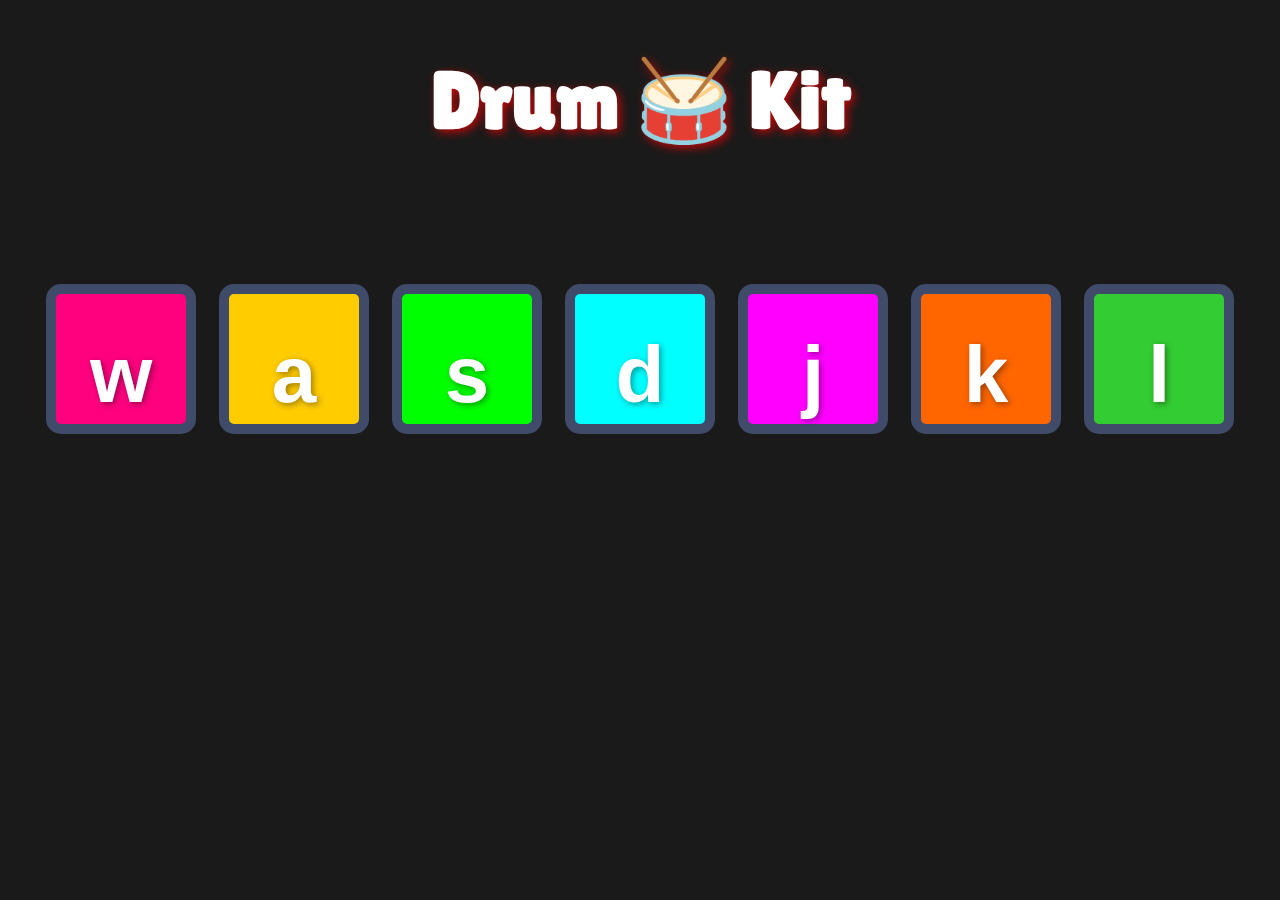
<file: task03/index.html>
<!DOCTYPE html>
<html lang="en" dir="ltr">
  <head>
    <meta charset="utf-8">
    <link rel="stylesheet" href="styles.css">
    <link rel="preconnect" href="https://fonts.googleapis.com">
    <link rel="preconnect" href="https://fonts.gstatic.com" crossorigin>
    <link href="https://fonts.googleapis.com/css2?family=Lilita+One&display=swap" rel="stylesheet">
    <title>Drum Kit</title>
  </head>

  <body>

    <h1 id="title">Drum 🥁 Kit</h1>
    <div class="set">
      <button class="w drum" onclick="playSound('sounds/crash.mp3')">w</button>
      <button class="a drum" onclick="playSound('sounds/kick-bass.mp3')">a</button>
      <button class="s drum" onclick="playSound('sounds/snare.mp3')">s</button>
      <button class="d drum" onclick="playSound('sounds/tom-1.mp3')">d</button>
      <button class="j drum" onclick="playSound('sounds/tom-2.mp3')">j</button>
      <button class="k drum" onclick="playSound('sounds/tom-3.mp3')">k</button>
      <button class="l drum" onclick="playSound('sounds/tom-4.mp3')">l</button>
    </div>

    <audio id="audio"></audio>

    <script src="index.js"></script>

  </body>

</html>
</file>
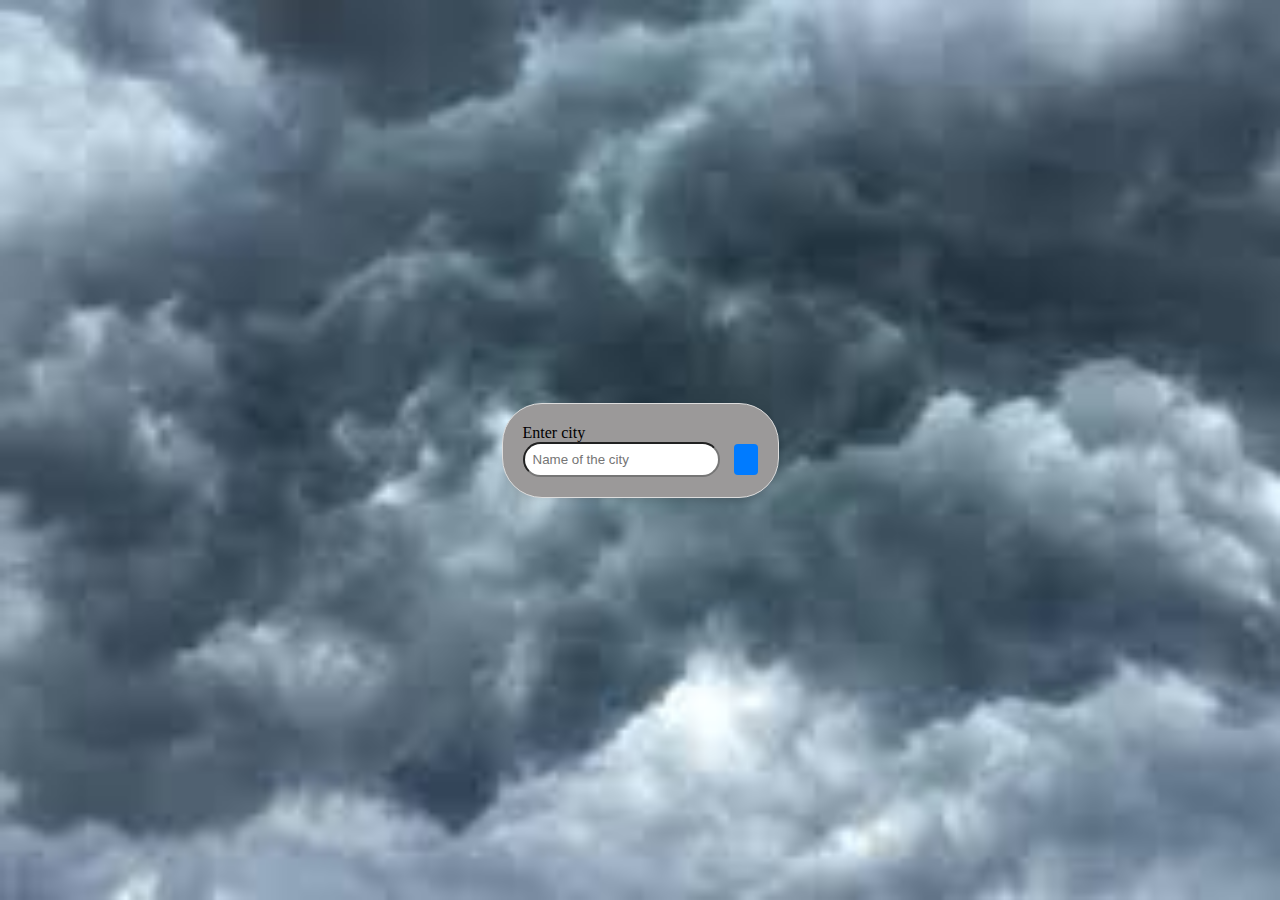
<file: weather_site/index.html>
<!DOCTYPE html>
<html lang="en">
<head>
    <meta charset="UTF-8">
    <meta name="viewport" content="width=device-width, initial-scale=1.0">
    <title>Centered Form</title>
    <style>
        body {
            display: flex;
            justify-content: center;
            align-items: center;
            height: 100vh;
            margin: 0;
            background-color: #f0f0f0;
            background-image:url(weather.jpeg);
            background-repeat: no-repeat;
            background-size: cover;
            background-attachment: fixed;
        }

        form {
            padding: 20px;
            background: #9b9999;
            border: 1px solid #ddd;
            border-radius: 40px;
            width:auto;
            box-shadow: 0 4px 6px rgba(0, 0, 0, 0.1);
        }
        input {
            margin-right: 10px;
            padding: 8px;
            border-radius: 20px;
        }
        button {
            padding: 8px 12px;
            background-color: #007BFF;
            color: white;
            border: none;
            border-radius: 4px;
            cursor: pointer;
        }
        button:hover {
            background-color: #0056b3;
        }
    </style>
</head>
<body>
    <form>
        <label for="userInput">Enter city</label><br>
        <input type="text" id="userInput" name="userInput" placeholder="Name of the city">
        <button type="submit"><img href="search.svg" ></button>
    </form>
    <script>
        const apiKey = "c40c99043f44720331a144e0dc39fa72"; // Replace with your OpenWeather API key

        document.getElementById('weatherForm').addEventListener('submit', async (event) => {
            event.preventDefault();

            const city = document.getElementById('city').value.trim();
            if (!city) {
                alert('Please enter a city name.');
                return;
            }

            try {
                // Step 1: Get the coordinates of the city
                const geocodeUrl = `https://api.openweathermap.org/geo/1.0/direct?q=${city}&limit=1&appid=${apiKey}`;
                const geocodeResponse = await fetch(geocodeUrl);
                if (!geocodeResponse.ok) {
                    throw new Error('Failed to fetch geolocation data');
                }
                const [location] = await geocodeResponse.json();
                if (!location) {
                    throw new Error('City not found');
                }

                const { lat, lon, name } = location;

                // Step 2: Fetch weather data using coordinates
                const weatherUrl = `https://api.openweathermap.org/data/2.5/weather?lat=${lat}&lon=${lon}&units=metric&appid=${apiKey}`;
                const weatherResponse = await fetch(weatherUrl);
                if (!weatherResponse.ok) {
                    throw new Error('Weather data not available');
                }
                const weatherData = await weatherResponse.json();

                // Step 3: Display the weather data
                displayWeather(name, weatherData);
            } catch (error) {
                document.getElementById('weatherResult').innerText = `Error: ${error.message}`;
            }
        });

        function displayWeather(cityName, data) {
            const weatherDiv = document.getElementById('weatherResult');
            weatherDiv.innerHTML = `
                <h2>Weather in ${cityName}</h2>
                <p><strong>Temperature:</strong> ${data.main.temp}°C</p>
                <p><strong>Weather:</strong> ${data.weather[0].description}</p>
                <p><strong>Humidity:</strong> ${data.main.humidity}%</p>
                <p><strong>Wind Speed:</strong> ${data.wind.speed} m/s</p>
            `;
        }
    </script>
</body>
</html>
</file>
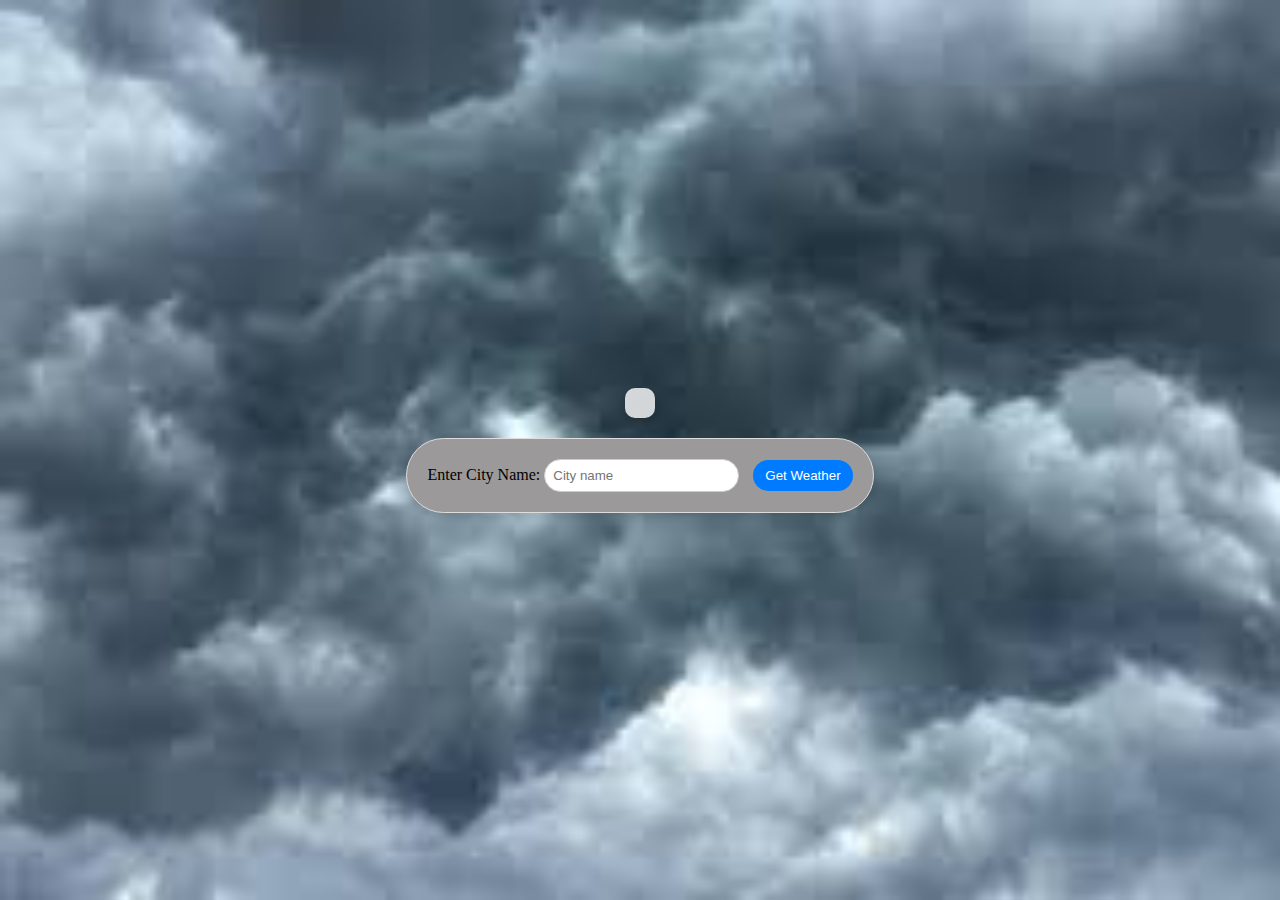
<file: weather_site/1.html>
<!DOCTYPE html>
<html lang="en">
<head>
    <meta charset="UTF-8">
    <meta name="viewport" content="width=device-width, initial-scale=1.0">
    <title>Weather Data Fetch</title>
    <style>
        body {
            display: flex;
            flex-direction: column;
            align-items: center;
            justify-content: center;
            height: 100vh;
            margin: 0;
            background-color: #f0f0f0;
            background-image: url('weather.jpeg');
            background-repeat: no-repeat;
            background-size: cover;
            background-attachment: fixed;
        }

        form {
            padding: 20px;
            background: #9b9999;
            border: 1px solid #ddd;
            border-radius: 40px;
            width: auto;
            box-shadow: 0 4px 6px rgba(0, 0, 0, 0.1);
        }

        #weatherResult {
            margin-bottom: 20px;
            background: rgba(255, 255, 255, 0.8);
            padding: 15px;
            border-radius: 10px;
            text-align: center;
            box-shadow: 0 4px 6px rgba(0, 0, 0, 0.1);
            width: auto;
            max-width: 400px;
        }

        input {
            margin-right: 10px;
            padding: 8px;
            border-radius: 20px;
            border: 1px solid #ccc;
        }

        button {
            padding: 8px 12px;
            background-color: #007BFF;
            color: white;
            border: none;
            border-radius: 20px;
            cursor: pointer;
        }

        button:hover {
            background-color: #0056b3;
        }
    </style>
</head>
<body>
    <div id="weatherResult"></div> <!-- Weather result comes above the search box -->

    <form id="weatherForm">
        <label for="city">Enter City Name:</label>
        <input type="text" id="city" placeholder="City name">
        <button type="submit">Get Weather</button>
    </form>

    <script>
        const apiKey = "c40c99043f44720331a144e0dc39fa72";

        document.getElementById('weatherForm').addEventListener('submit', async (event) => {
            event.preventDefault();

            const city = document.getElementById('city').value.trim();
            if (!city) {
                alert('Please enter a city name.');
                return;
            }

            try {
                const geocodeUrl = `https://api.openweathermap.org/geo/1.0/direct?q=${city}&limit=1&appid=${apiKey}`;
                const geocodeResponse = await fetch(geocodeUrl);
                if (!geocodeResponse.ok) {
                    throw new Error('Failed to fetch geolocation data');
                }
                const [location] = await geocodeResponse.json();
                if (!location) {
                    throw new Error('City not found');
                }

                const { lat, lon, name } = location;

                const weatherUrl = `https://api.openweathermap.org/data/2.5/weather?lat=${lat}&lon=${lon}&units=metric&appid=${apiKey}`;
                const weatherResponse = await fetch(weatherUrl);
                if (!weatherResponse.ok) {
                    throw new Error();
                }
                const weatherData = await weatherResponse.json();

                displayWeather(name, weatherData);
            } catch (error) {
                document.getElementById('weatherResult').innerText = `Error: ${error.message}`;
            }
        });

        function displayWeather(cityName, data) {
            const weatherDiv = document.getElementById('weatherResult');
            weatherDiv.innerHTML = `
                <h2>Weather in ${cityName}</h2>
                <p><strong>Temperature:</strong> ${data.main.temp}°C</p>
                <p><strong>Weather:</strong> ${data.weather[0].description}</p>
                <p><strong>Humidity:</strong> ${data.main.humidity}%</p>
                <p><strong>Wind Speed:</strong> ${data.wind.speed} m/s</p>
            `;
        }
    </script>
</body>
</html>
</file>
<file: task03/styles.css>
body {
  text-align: center;
  background-color: #1a1a1a;
  font-family: 'Lilita One', cursive;}



h1 {
  font-size: 5rem;
  color: #fff;
  text-shadow: 3px 3px 10px rgba(255, 0, 0, 0.7);
  font-family: 'Lilita One', cursive; }

.w {
  background-color: #ff007f;
}

.a {
  background-color: #ffcc00;
}

.s {
  background-color: #00ff00;
}

.d {
  background-color: #00ffff;
}

.j {
  background-color: #ff00ff;
}

.k {
  background-color: #ff6600;
}

.l {
  background-color: #33cc33;
}

.set {
  margin: 10% auto;
}

.drum {
  outline: none;
  border: 10px solid #404B69;
  font-size: 5rem;
  line-height: 2;
  font-weight: 900;
  color: #fff;
  text-shadow: 2px 2px 6px rgba(0, 0, 0, 0.4);
  border-radius: 15px;
  display: inline-block;
  width: 150px;
  height: 150px;
  text-align: center;
  margin: 10px;
  transition: 0.3s ease;
  cursor: pointer;
}


@keyframes flash {
  0% { background-color: #ff007f; }
  25% { background-color: #ffcc00; }
  50% { background-color: #00ff00; }
  75% { background-color: #00ffff; }
  100% { background-color: #ff00ff; }
}

.drum:hover {
  animation: flash 0.5s infinite alternate;
}
</file>
